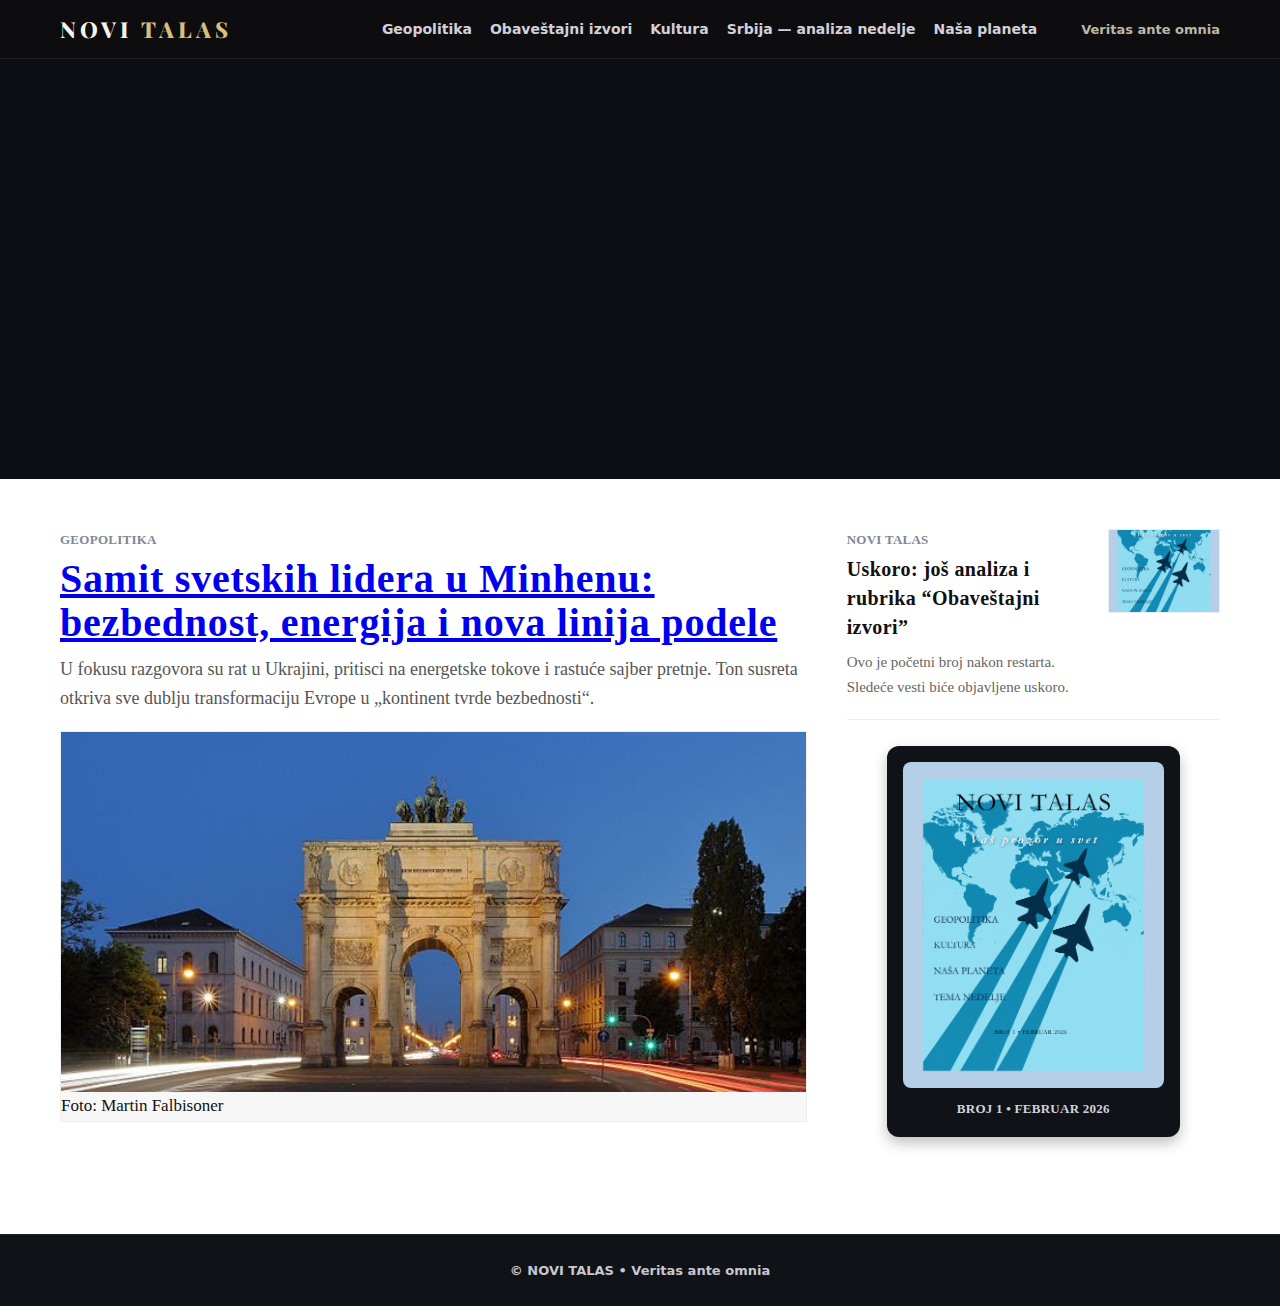
<file: index.html>
<!DOCTYPE html>
<html lang="sr">
<head>
  <meta charset="UTF-8" />
  <meta name="viewport" content="width=device-width, initial-scale=1" />
  <title>NOVI TALAS — Tvoj prozor u svet</title>

  <!-- Google Fonts -->
  <link href="https://fonts.googleapis.com/css2?family=Lora:wght@400;700&family=Crimson+Pro:wght@400;600&family=Playfair+Display:ital,wght@1,400&display=swap" rel="stylesheet">

  <link rel="stylesheet" href="style.css" />
</head>
<body>

  <!-- Gornja crna traka -->
  <header class="topnav">
    <div class="wrap">
      <a class="brand" href="#">NOVI <span>TALAS</span></a>
      <nav class="nav">
        <a href="#">Geopolitika</a>
        <a href="#">Obaveštajni izvori</a>
        <a href="#">Kultura</a>
        <a href="#">Srbija — analiza nedelje</a>
        <a href="#">Naša planeta</a>
      </nav>
      <div class="motto">Veritas ante omnia</div>
    </div>
  </header>

  <!-- Hero sekcija -->
  <section class="hero">
    <div class="hero-overlay">
      <p class="hero-subtitle">Vaš prozor u svet</p>
    </div>
  </section>

  <!-- Glavni sadržaj -->
  <main class="page">
    <div class="wrap content-grid">

      <!-- LEVA KOLONA: GLAVNA VEST -->
      <!-- NOVA VEST (GLAVNA): MENJAJ SAMO NASLOV/DEK/SLIKU -->
      <article class="feature">
        <header class="kicker">GEOPOLITIKA</header>
        <h1 class="headline">
  <a href="geopolitika-minhen-samit.html">
    Samit svetskih lidera u Minhenu: bezbednost, energija i nova linija podele
  </a>
</h1>
        <p class="dek">
          U fokusu razgovora su rat u Ukrajini, pritisci na energetske tokove i rastuće sajber pretnje.
          Ton susreta otkriva sve dublju transformaciju Evrope u „kontinent tvrde bezbednosti“.
        </p>
        <figure class="feature-media">
  <img src="img/minhen-samit-2026.jpg" alt="Siegestor u Minhenu u sumrak" />
  <figcaption class="photo-credit">
    Foto: Martin Falbisoner 
  </figcaption>
</figure>
      </article>

      <!-- DESNA KOLONA: PRIVREMENO PRAZNO + ARHIVA -->
      <aside class="rail">

        <!-- PRIVREMENO: dok ne dodaš još vesti -->
        <ul class="rail-list">
          <li class="rail-item">
            <div class="rail-text">
              <div class="kicker">NOVI TALAS</div>
              <a class="rail-title" href="#">Uskoro: još analiza i rubrika “Obaveštajni izvori”</a>
              <div class="bydek">Ovo je početni broj nakon restarta. Sledeće vesti biće objavljene uskoro.</div>
            </div>
            <img class="rail-thumb" src="img/naslovna.png" alt="Novi Talas — najava">
          </li>
        </ul>

        <!-- Arhiva broja -->
        <figure class="issue-card">
          <a href="img/naslovna.png" target="_blank" class="issue-link" aria-label="Novi Talas — naslovna">
            <img src="img/broj1-feb2026.png" ...>
          </a>
          <figcaption class="issue-meta">BROJ 1 • FEBRUAR 2026</figcaption>
        </figure>

      </aside>

    </div>
  </main>

  <!-- Footer -->
  <footer class="sitefoot">
    <div class="wrap">© NOVI TALAS • Veritas ante omnia</div>
  </footer>

</body>
</html>
</file>
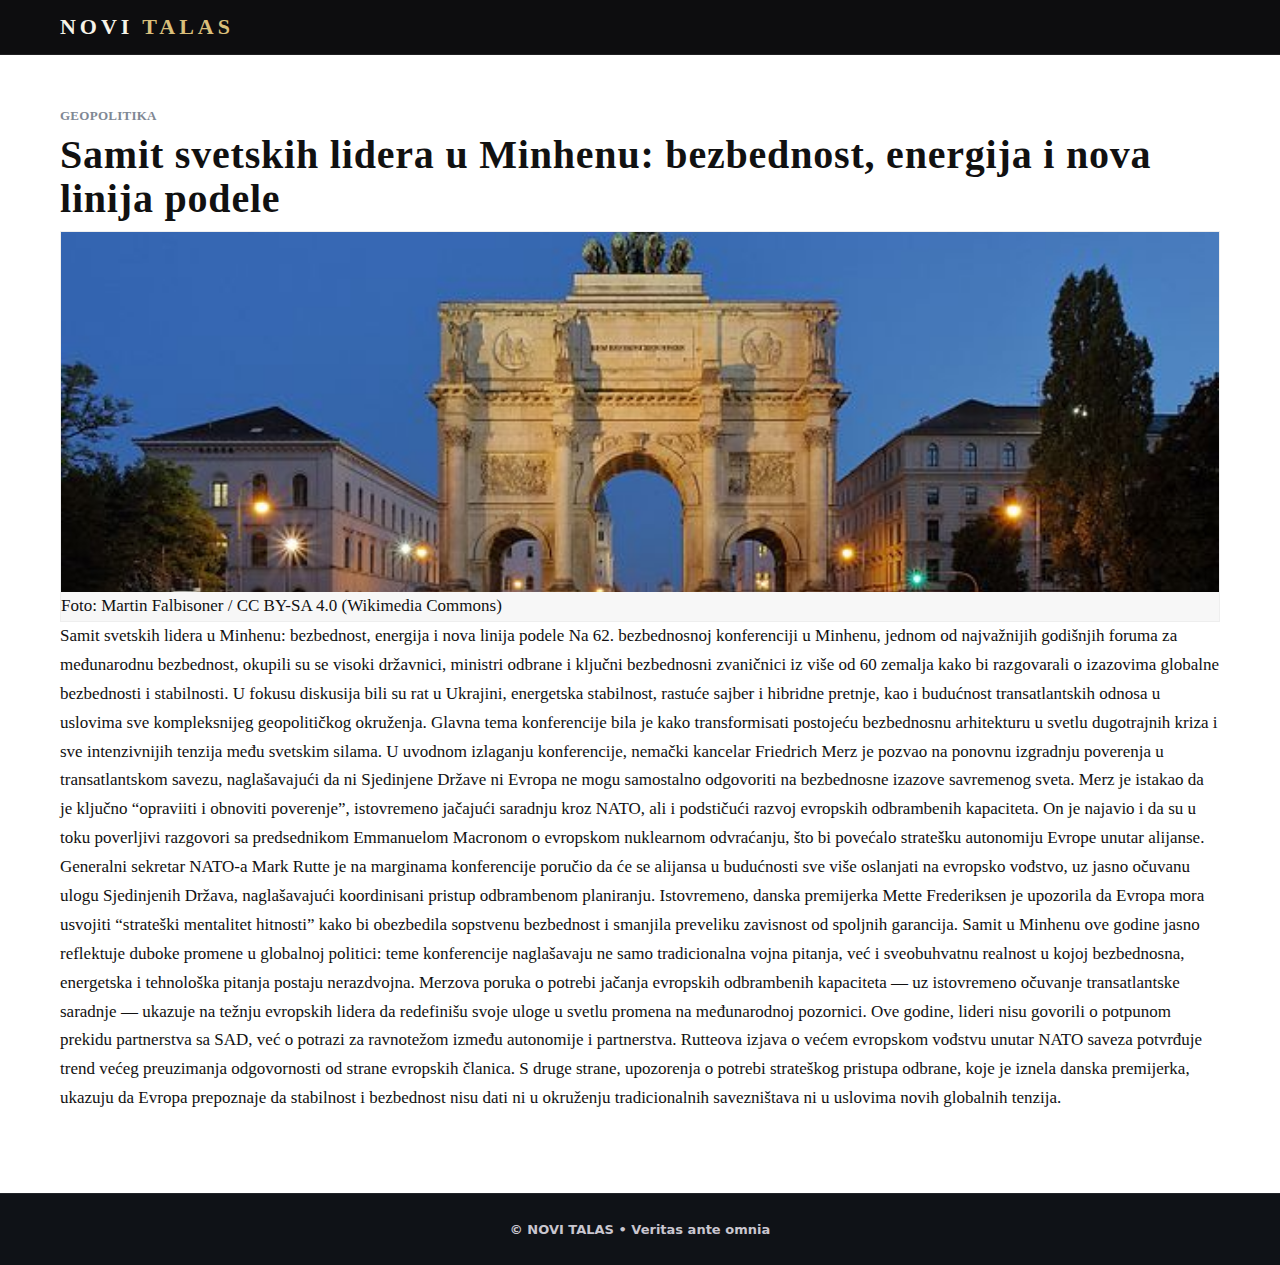
<file: geopolitika-minhen-samit.html>
<!DOCTYPE html>
<html lang="sr">
<head>
<meta charset="UTF-8">
<meta name="viewport" content="width=device-width, initial-scale=1.0">
<title>Samit svetskih lidera u Minhenu</title>
<link rel="stylesheet" href="style.css">
</head>

<body>

<header class="topnav">
  <div class="wrap">
    <a class="brand" href="index.html">NOVI <span>TALAS</span></a>
  </div>
</header>

<main class="page">
  <div class="wrap">

    <header class="kicker">GEOPOLITIKA</header>

    <h1 class="headline">
      Samit svetskih lidera u Minhenu: bezbednost, energija i nova linija podele
    </h1>

    <figure class="feature-media">
      <img src="img/minhen-samit-2026.jpg" alt="Siegestor u Minhenu u sumrak">
      <figcaption class="photo-credit">
        Foto: Martin Falbisoner / CC BY-SA 4.0 (Wikimedia Commons)
      </figcaption>
    </figure>

    <!-- OVDE IDE TEKST -->Samit svetskih lidera u Minhenu: bezbednost, energija i nova linija podele



Na 62. bezbednosnoj konferenciji u Minhenu, jednom od najvažnijih godišnjih foruma za međunarodnu bezbednost, okupili su se visoki državnici, ministri odbrane i ključni bezbednosni zvaničnici iz više od 60 zemalja kako bi razgovarali o izazovima globalne bezbednosti i stabilnosti. U fokusu diskusija bili su rat u Ukrajini, energetska stabilnost, rastuće sajber i hibridne pretnje, kao i budućnost transatlantskih odnosa u uslovima sve kompleksnijeg geopolitičkog okruženja. Glavna tema konferencije bila je kako transformisati postojeću bezbednosnu arhitekturu u svetlu dugotrajnih kriza i sve intenzivnijih tenzija među svetskim silama.

U uvodnom izlaganju konferencije, nemački kancelar Friedrich Merz je pozvao na ponovnu izgradnju poverenja u transatlantskom savezu, naglašavajući da ni Sjedinjene Države ni Evropa ne mogu samostalno odgovoriti na bezbednosne izazove savremenog sveta. Merz je istakao da je ključno “opraviiti i obnoviti poverenje”, istovremeno jačajući saradnju kroz NATO, ali i podstičući razvoj evropskih odbrambenih kapaciteta. On je najavio i da su u toku poverljivi razgovori sa predsednikom Emmanuelom Macronom o evropskom nuklearnom odvraćanju, što bi povećalo stratešku autonomiju Evrope unutar alijanse.

Generalni sekretar NATO-a Mark Rutte je na marginama konferencije poručio da će se alijansa u budućnosti sve više oslanjati na evropsko vođstvo, uz jasno očuvanu ulogu Sjedinjenih Država, naglašavajući koordinisani pristup odbrambenom planiranju.

Istovremeno, danska premijerka Mette Frederiksen je upozorila da Evropa mora usvojiti “strateški mentalitet hitnosti” kako bi obezbedila sopstvenu bezbednost i smanjila preveliku zavisnost od spoljnih garancija.



Samit u Minhenu ove godine jasno reflektuje duboke promene u globalnoj politici: teme konferencije naglašavaju ne samo tradicionalna vojna pitanja, već i sveobuhvatnu realnost u kojoj bezbednosna, energetska i tehnološka pitanja postaju nerazdvojna. Merzova poruka o potrebi jačanja evropskih odbrambenih kapaciteta — uz istovremeno očuvanje transatlantske saradnje — ukazuje na težnju evropskih lidera da redefinišu svoje uloge u svetlu promena na međunarodnoj pozornici.

Ove godine, lideri nisu govorili o potpunom prekidu partnerstva sa SAD, već o potrazi za ravnotežom između autonomije i partnerstva. Rutteova izjava o većem evropskom vođstvu unutar NATO saveza potvrđuje trend većeg preuzimanja odgovornosti od strane evropskih članica. S druge strane, upozorenja o potrebi strateškog pristupa odbrane, koje je iznela danska premijerka, ukazuju da Evropa prepoznaje da stabilnost i bezbednost nisu dati ni u okruženju tradicionalnih savezništava ni u uslovima novih globalnih tenzija.

  </div>
</main>

<footer class="sitefoot">
  <div class="wrap">© NOVI TALAS • Veritas ante omnia</div>
</footer>

</body>
</html>
</file>
<file: style.css>
/* ========== Osnova ========== */
* { box-sizing: border-box; }
html, body { margin:0; padding:0; }
:root{
  --ink:#0d0d0f;
  --bg:#ffffff;
  --gold:#d9bf7a;
  --ink-weak:#444;
}

body {
  background:#0b0e12;
  color:#111;
  font: 17px/1.7 "Spectral", serif;
}

.wrap {
  max-width: 1200px;
  margin:0 auto;
  padding:0 20px;
}

/* ========== Header ========== */
.topnav {
  position:sticky;
  top:0;
  z-index:100;
  background:var(--ink);
  color:#c9c6cf;
  border-bottom:1px solid rgba(255,255,255,.08);
}
.topnav .wrap {
  display:flex;
  align-items:center;
  gap:28px;
  padding:14px 20px;
}

.brand {
  letter-spacing:.18em;
  text-decoration:none;
  color:#f6f3e8;
  font:800 22px "Playfair Display", serif;
  text-transform: uppercase;
}
.brand span { color:var(--gold); }

.nav {
  display:flex;
  gap:18px;
  margin-left:auto;
}
.nav a {
  color:#d3d0d8;
  text-decoration:none;
  font:600 14px "Inter", system-ui, sans-serif;
}
.nav a:hover { color:#fff; }

.motto {
  color:#bcb7a6;
  font:600 13px "Inter", system-ui, sans-serif;
  margin-left:16px;
}

/* ========== HERO sa pozadinom i sloganom ========== */
.hero {
  background-image: url('img/pozadina.png');
  background-size: cover;
  background-position: 60% 30%;
  background-repeat: no-repeat;
  height: 420px;
  opacity: 0;
  animation: fadeInHero 2.2s ease-out forwards;
  border-bottom: 1px solid rgba(255,255,255,.08);
  position: relative;
}

@keyframes fadeInHero {
  0% {
    opacity: 0;
    transform: scale(1.02);
  }
  100% {
    opacity: 1;
    transform: scale(1);
  }
}

.hero-overlay {
  position: absolute;
  bottom: 26px;
  left: 50%;
  transform: translateX(-50%);
  text-align: center;
  animation: fadeInText 2.8s ease-out forwards;
  opacity: 0;
}

.hero-subtitle {
  font-family: "Cormorant Garamond", serif;
  font-size: 30px;
  color: white;
  text-shadow: 0 2px 6px rgba(0,0,0,0.5);
  font-style: italic;
  letter-spacing: 0.07em;
}

@keyframes fadeInText {
  0% {
    opacity: 0;
    transform: translateX(-50%) translateY(15px);
  }
  100% {
    opacity: 1;
    transform: translateX(-50%) translateY(0);
  }
}

/* ========== Sadržaj ========== */
.page {
  background:var(--bg);
  padding:50px 0 80px;
}

.content-grid {
  display:grid;
  grid-template-columns: 2fr 1fr;
  gap:40px;
}

.kicker,
.headline,
.rail-title,
.issue-meta,
.issue-card figcaption {
  font-family: "Cormorant Garamond", serif;
  font-weight: 700;
  letter-spacing: 0.02em;
}

.kicker {
  font-size: 13px;
  color:#7f8894;
  margin-bottom:6px;
}

.headline {
  font-size: 40px;
  line-height: 1.1;
  margin:0 0 10px;
}

.dek {
  font-family: "Spectral", serif;
  color:#555;
  margin:0 0 18px;
  font-size:18px;
  line-height:1.6;
}

.feature-media {
  margin:0;
  border:1px solid #eee;
  background:#f7f7f7;
}

.feature-media img {
  display:block;
  width:100%;
  height:360px;
  object-fit:cover;
  object-position:center;
}

.rail-list {
  list-style:none;
  margin:0 0 26px;
  padding:0;
  display:flex;
  flex-direction:column;
  gap:20px;
}

.rail-item {
  display:grid;
  grid-template-columns: 1fr 112px;
  gap:16px;
  align-items:start;
  padding-bottom:18px;
  border-bottom:1px solid #ececec;
}

.rail-title {
  font-size: 20px;
  line-height: 1.25;
  color:#111;
  text-decoration:none;
}

.rail-title:hover {
  text-decoration:underline;
}

.bydek {
  color:#666;
  font-size:15px;
  margin-top:6px;
  font-family: "Spectral", serif;
}

.rail-thumb {
  width:112px;
  height:84px;
  object-fit:cover;
  object-position:center;
  border:1px solid #eee;
  background:#f5f5f5;
}

.issue-card {
  margin-top:26px;
  background:#0f1217;
  border-radius:12px;
  padding:16px;
  text-align:center;
  box-shadow: 0 6px 14px rgba(0,0,0,.25);
}

.issue-card img {
  width:100%;
  height:auto;
  border-radius:8px;
  display:block;
}

.issue-meta {
  margin-top:10px;
  color:#cfd3db;
  font-size: 13px;
}

.issue-link { display:block; }

/* ========== Footer ========== */
.sitefoot {
  background:#0f1217;
  color:#c9c6cf;
  padding:28px 0;
  border-top:1px solid rgba(255,255,255,.08);
}

.sitefoot .wrap {
  text-align:center;
  font:600 13px "Inter", system-ui, sans-serif;
}

/* ========== Responsive ========== */
@media (max-width: 980px){
  .content-grid {
    grid-template-columns: 1fr;
  }
  .headline {
    font-size: 34px;
  }
  .feature-media img {
    height: 260px;
  }
}

@media (max-width: 600px){
  .nav,
  .motto {
    display:none;
  }

  .hero {
    height: 240px;
    background-position: 50% 40%;
  }

  .hero-subtitle {
    font-size: 20px;
  }

  .headline {
    font-size: 26px;
  }

  .rail-item {
    grid-template-columns: 1fr;
  }

  .rail-thumb {
    width: 100%;
    height: auto;
  }

  .topnav .wrap {
    flex-direction: column;
    align-items: flex-start;
  }

  .brand {
    font-size: 20px;
  }

  .sitefoot .wrap {
    font-size: 12px;
  }
}
</file>
